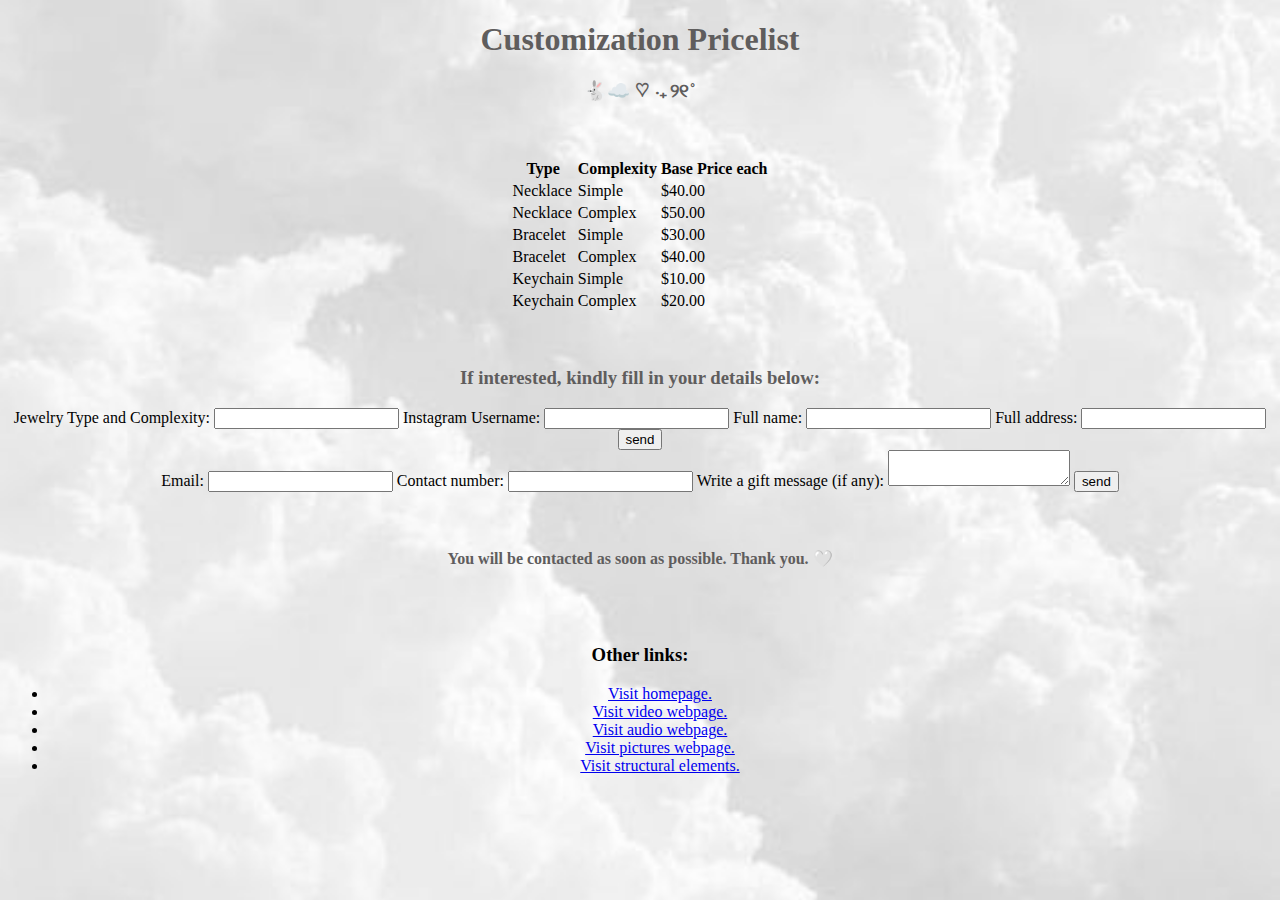
<file: Customization Pricelist Ginete6.html>
<!DOCTYPE html>
<html>
    <head>
        <meta charset="utf-8">
        <title>Customization Pricelist</title>
        <style>
            body {background-image: url("images/cloudbgimage.jpg") ; background-size: cover;
            background-position: center;}  
        </style>
    </head>

    <body>
        <h1 style="color:rgb(95, 93, 93); text-align:center">Customization Pricelist</h1>
        <h3 style="color:rgb(95, 93, 93); text-align:center">🐇☁️ ♡ ‧₊ ୨୧˚</h3>

        <br></br>

        <div align="center">
        <table>
            <thead>
            <tr>
                <th>Type</th>
                <th>Complexity</th>
                <th>Base Price each</th>
            </tr>
            </thead>

            <tbody>
            <tr>
                <td>Necklace</td>
                <td>Simple</td>
                <td>$40.00</td>
            </tr>
            </tbody>

            <tbody>
                <tr>
                    <td>Necklace</td>
                    <td>Complex</td>
                    <td>$50.00</td>
                </tr>
            </tbody>
            
            <tbody>
                <tr>
                    <td>Bracelet</td>
                    <td>Simple</td>
                    <td>$30.00</td>
                </tr>
            </tbody>

            <tbody>
            <tr>
                <td>Bracelet</td>
                <td>Complex</td>
                <td>$40.00</td>
            </tr>
            </tbody>

            <tbody>
                <tr>
                    <td>Keychain</td>
                    <td>Simple</td>
                    <td>$10.00</td>
                </tr>
                </tbody>

            <tfoot>
                <tr>
                    <td>Keychain</td>
                    <td>Complex</td>
                    <td>$20.00</td>
                </tr>
            </tfoot>
        </table>
        </div>
    </body>
    
    <br></br>

    <h3 style="color:rgb(95, 93, 93); text-align:center">If interested, kindly fill in your details below:</h3>

    <body>
        <div align="center">
        <form>
            <label for="typeandcomplexity">Jewelry Type and Complexity:</label>
            <input id="typeandcomplexity" type="text" name="typeandcomplexity">

            <label for="instagramusername">Instagram Username:</label>
            <input id="instagramusername" type="text" name="instagramusername">

            <label for="fullname">Full name:</label>
            <input id="fullname" type="text" name="fullname">

            <label for="fulladdress">Full address:</label>
            <input id="fulladdress" type="text" name="fulladdress">

            <input type="submit" value="send">
        </form> 
        </div>

        <div align="center">
        <form>
            <label for="email">Email:</label>
            <input id="email" type="email" name="email">

            <label for="telephone">Contact number:</label>
            <input id="telephone" type="tel" name="telephone">

            <label for="yourmessage">Write a gift message (if any):</label>
            <textarea id="yourmessage" name="yourmessage"></textarea>

            <input type="submit" value="send">
        </form>
        </div>

        <br></br>

        <h4 style="color:rgb(95, 93, 93); text-align:center">You will be contacted as soon as possible. Thank you. 🤍</h4>
   
        <br></br>

        <div align="center">
        <h3>Other links:</h3>
            <ul>
                <li> <a href="homepagewebsite.html">Visit homepage.</a></li>
                <li> <a href="videowebpage.html">Visit video webpage.</a></li>
                <li> <a href="audiowebpage.html">Visit audio webpage.</a></li>
                <li> <a href="pictureswebpage.html">Visit pictures webpage.</a></li>
                <li> <a href="structuralelements.html">Visit structural elements.</a></li>
            </ul>
        </div>

    </body>
</html>
</file>
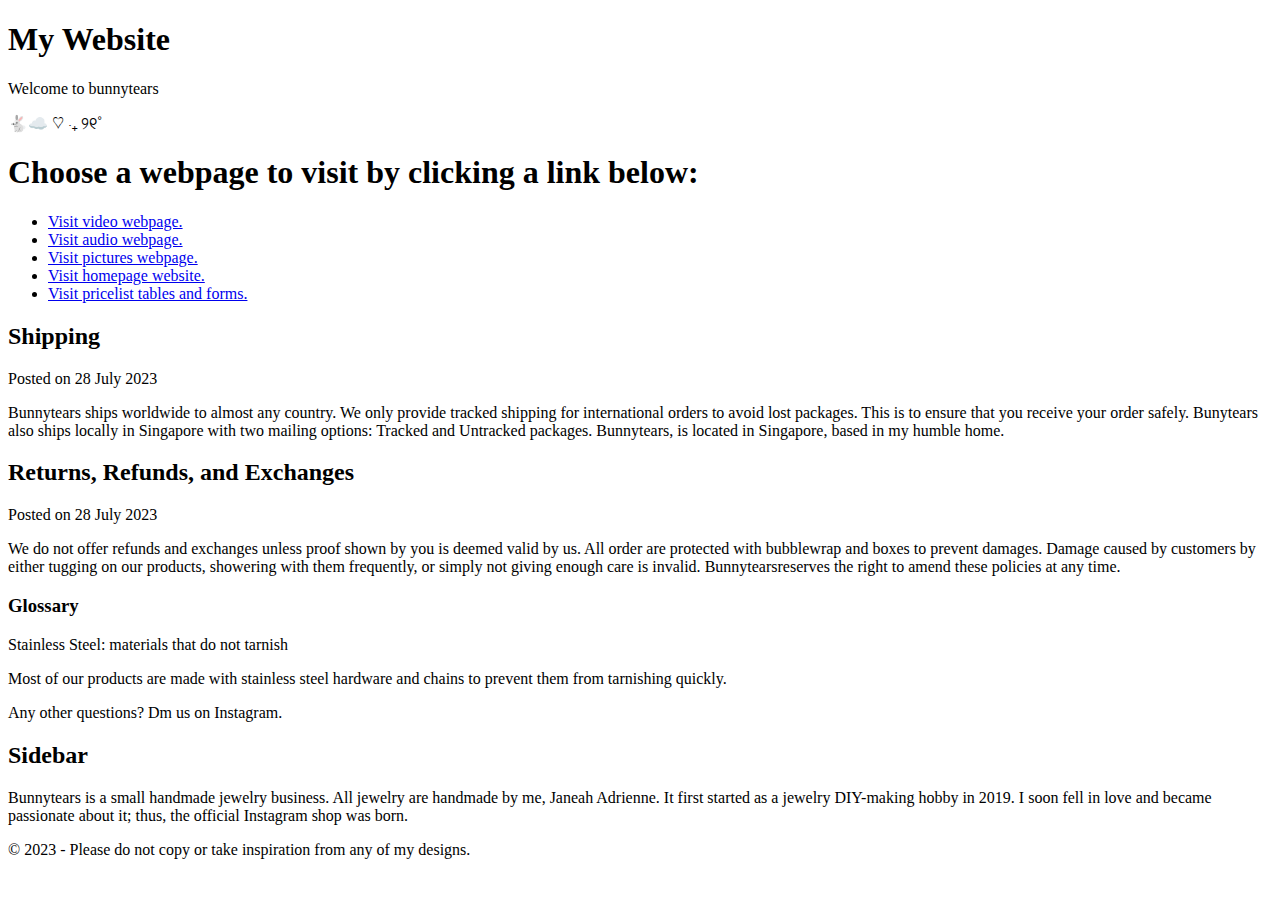
<file: Structural Elements Ginete5.html>
<!DOCTYPE html>
<html>
    <head>
        <meta charset="utf-8">
        <title>Structural Elements</title>
    </head>
    <body>
        <header>
        <h1>My Website</h1>
        <p>Welcome to bunnytears</p>
        <p>🐇☁️ ♡ ‧₊ ୨୧˚</p>

        <nav>
            <h1>Choose a webpage to visit by clicking a link below:</h1>
            <ul>
                <li> <a href="videowebpage.html">Visit video webpage.</a></li>
                <li> <a href="audiowebpage.html">Visit audio webpage.</a></li>
                <li> <a href="pictureswebpage.html">Visit pictures webpage.</a></li>
                <li> <a href="homepagewebsite.html">Visit homepage website.</a></li>
                <li> <a href="pricelisttableform.html">Visit pricelist tables and forms.</a></li>
            </ul>
        </nav>
        </header>

        <!--This is where the main article is found.-->
        <Article>
            <header>
                <h2>Shipping</h2>
                <p>Posted on 28 July 2023</p>
            </header>

            <footer>
                <p>Bunnytears ships worldwide to almost any country. We only provide tracked shipping for 
                    international orders to avoid lost packages. This is to ensure that you receive your order safely.
                    Bunytears also ships locally in Singapore with two mailing options: Tracked and Untracked packages.
                    <span class="color">Bunnytears</span>, is located in Singapore, based in my humble home.</p>
            </footer>
        </Article>
        
        <Article>
            <header>
                <h2>Returns, Refunds, and Exchanges</h2>
                <p>Posted on 28 July 2023</p>
            </header>

            <div class="article2">
                <p>We do not offer refunds and exchanges unless proof shown by you is deemed valid by us. All order 
                    are protected with bubblewrap and boxes to prevent damages. Damage caused by customers by either
                    tugging on our products, showering with them frequently, or simply not giving enough care is invalid.
                    <span class="color">Bunnytears</span>reserves the right to amend these policies at any time.</p>
            </div>
            
             <Aside>
                <h3>Glossary</h3>
                 <p>Stainless Steel: materials that do not tarnish</p>
             </Aside>
        
             <p>Most of our products are made with stainless steel hardware and chains to prevent
                them from tarnishing quickly.</p>
            
             <footer>
            <p>Any other questions? Dm us on Instagram.</p>
            </footer>
        </Article>

        <Aside>
            <h2>Sidebar</h2>
            <P>Bunnytears is a small handmade jewelry business. All jewelry are handmade by me,
                Janeah Adrienne. It first started as a jewelry DIY-making hobby in 2019. I soon fell 
                in love and became passionate about it; thus, the official Instagram shop was born.</P>
        </Aside>

        <footer>
        <p>&copy; 2023 - Please do not copy or take inspiration from any of my designs.</p>
        </footer>
    </body>
</html>
</file>
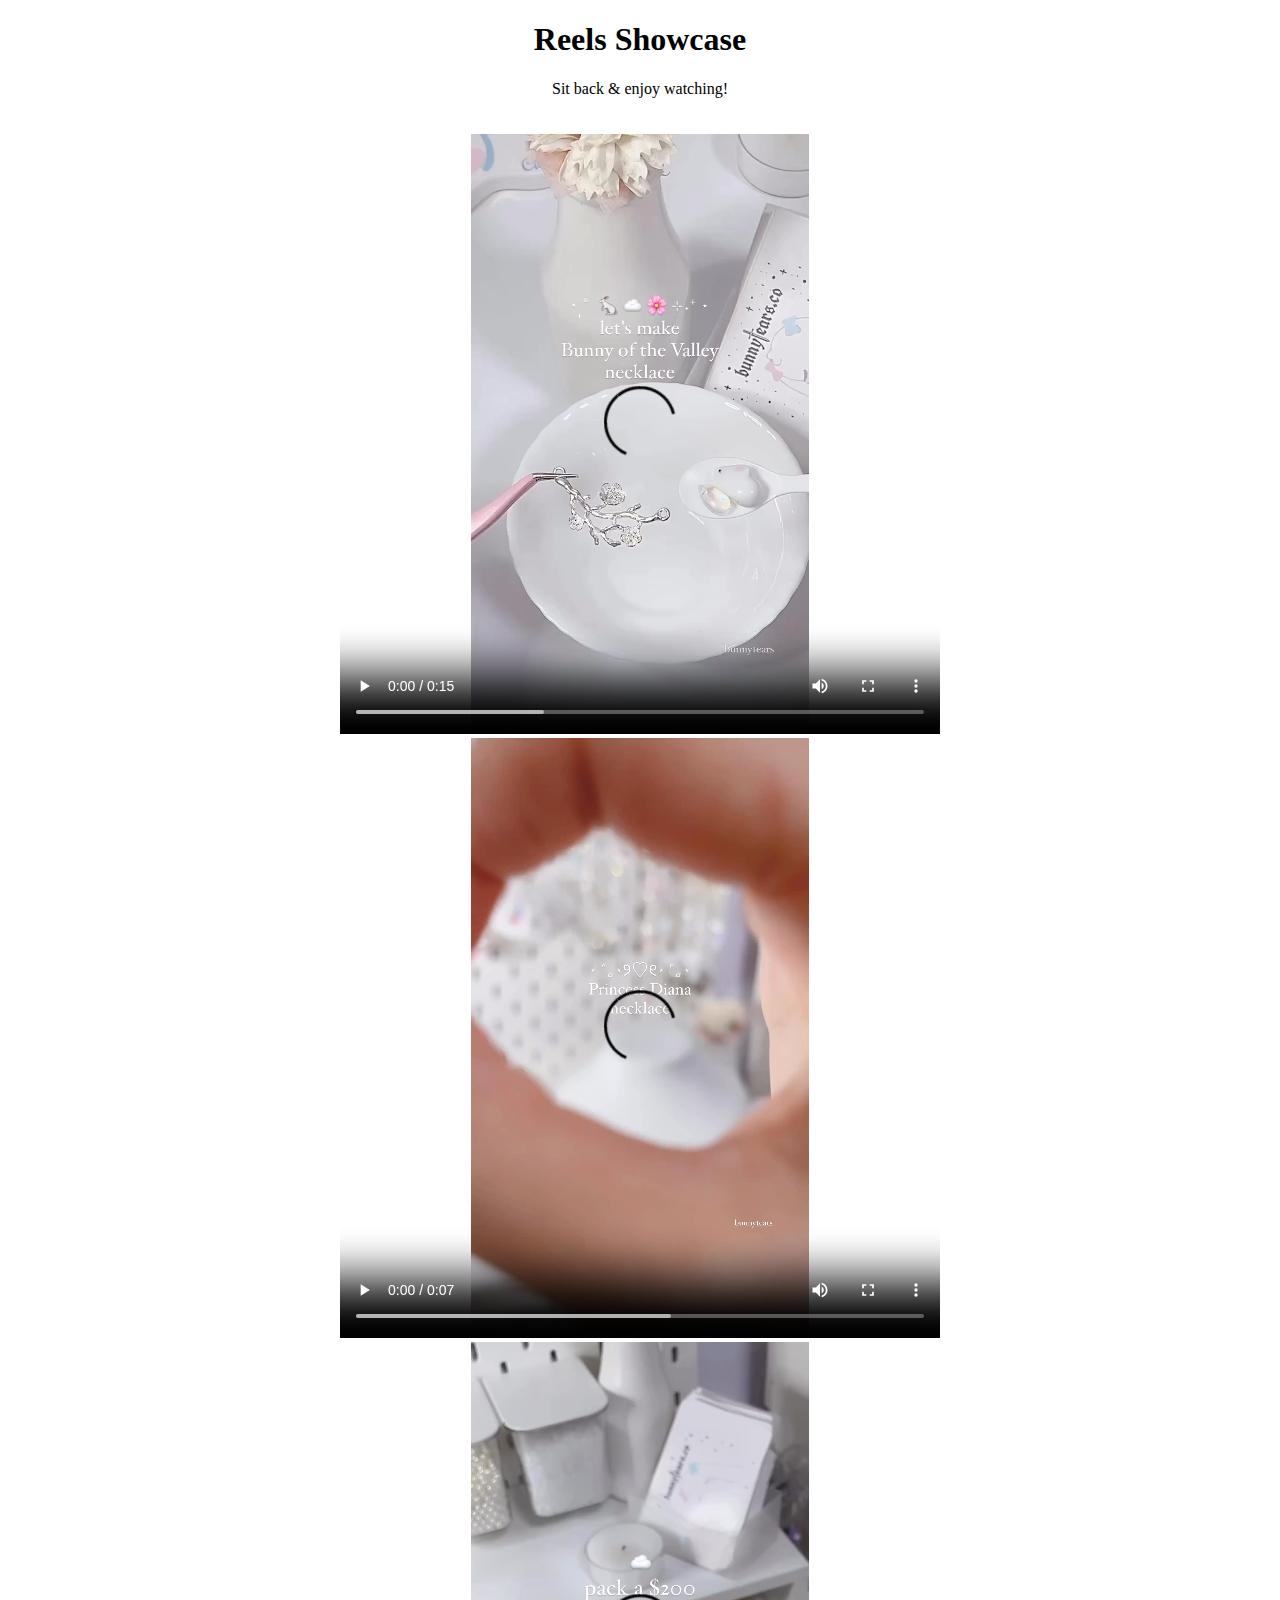
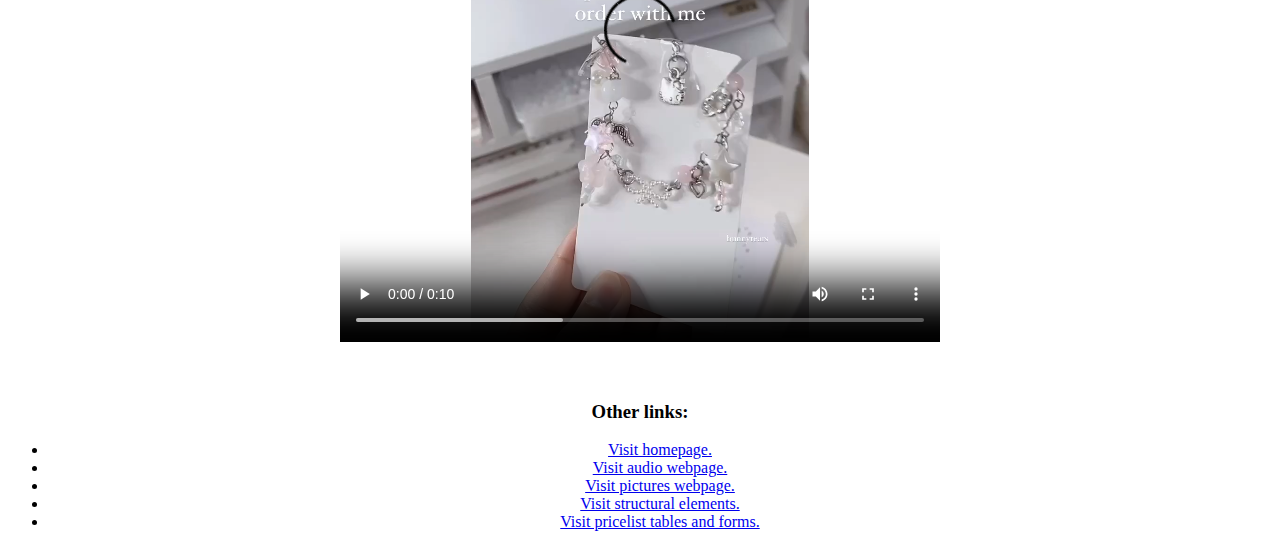
<file: Video Webpage Ginete2.html>
<!DOCTYPE html>
<html>
    <head>
        <meta charset="utf-8">
        <title>Video Webpage</title>
    </head>
    <body>
        <div align="center">
        <h1>Reels Showcase</h1>
        <p1>Sit back &amp; enjoy watching!</p1>
        </div>

        <br></br>

        <div align="center">
        <video width="600" height="600" controls>
            <source src="videos/Bunnytears.mp4" type="video/mp4">
            Your web browser is outdated and does not support HTML video. Please consider 
            <a href="https://www.instagram.com/reel/Cr7Ujrer0HL/?igshid=MzRlODBiNWFlZA==">updating</a>
        </video>
        </div>
        
        <div align="center">
        <video width="600" height="600" controls>
            <source src="videos/Princess Diana necklace.mp4" type="video/mp4">
            Your web browser is outdated and does not support HTML video. Please consider 
            <a href="https://www.instagram.com/reel/Cun1OsmrVC3/?igshid=MzRlODBiNWFlZA==">updating</a>
        </video>
        </div>

        <div align="center">
            <video width="600" height="600" controls>
                <source src="videos/packingorders.mp4" type="video/mp4">
                Your web browser is outdated and does not support HTML video. Please consider 
                <a href="https://www.instagram.com/reel/CuYaIKjLfhh/?igshid=MzRlODBiNWFlZA==">updating</a>
            </video>
            </div>
            
            <br></br>

            <div align="center">
            <h3>Other links:</h3>
            <ul>
                <li> <a href="homepagewebsite.html">Visit homepage.</a></li>
                <li> <a href="audiowebpage.html">Visit audio webpage.</a></li>
                <li> <a href="pictureswebpage.html">Visit pictures webpage.</a></li>
                <li> <a href="structuralelements.html">Visit structural elements.</a></li>
                <li> <a href="pricelisttableform.html">Visit pricelist tables and forms.</a></li>
            </ul>
            </div>
    
    </body>
</html>
</file>
